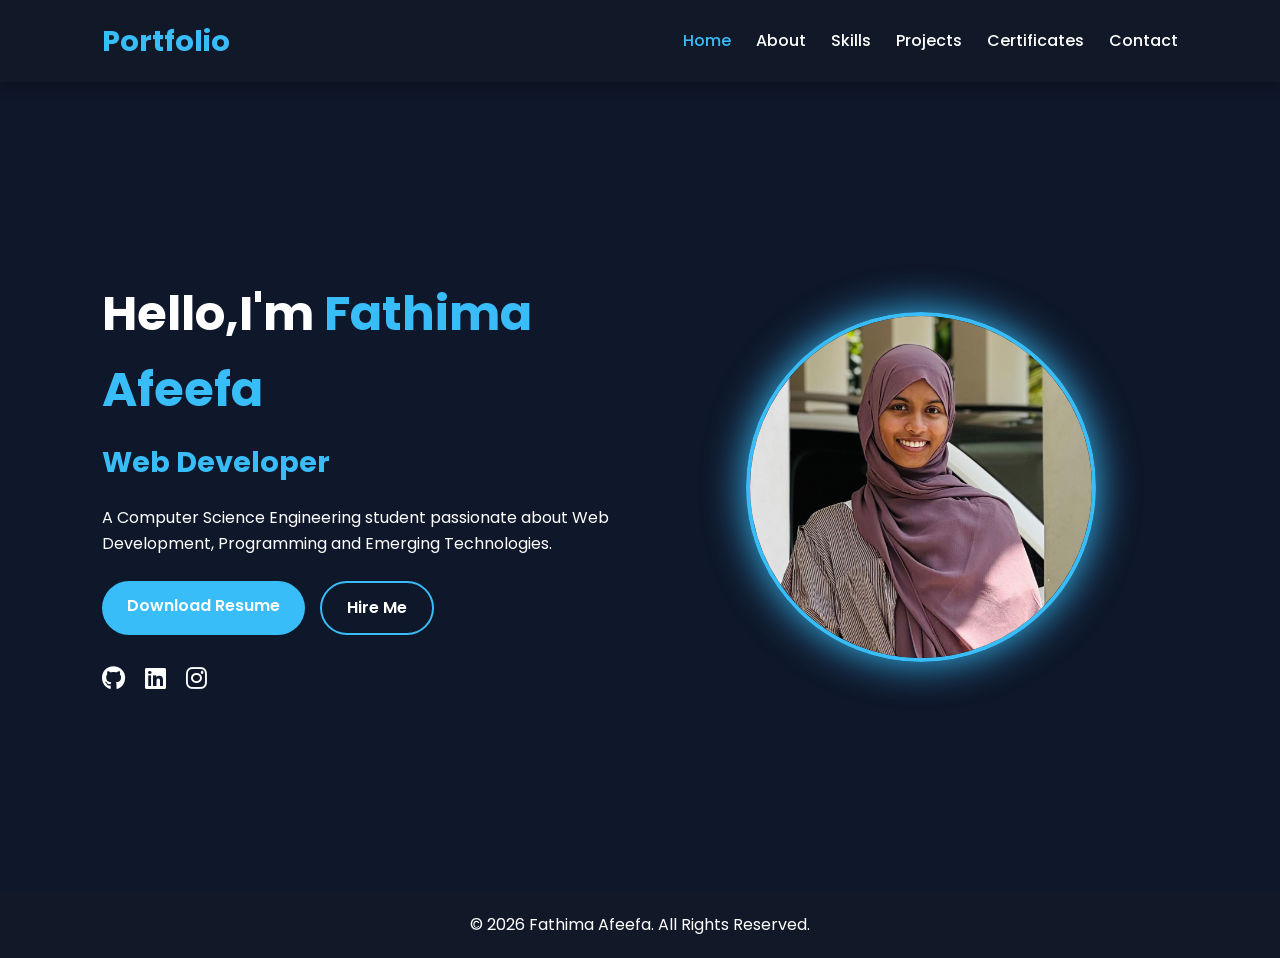
<file: index.html>
<!DOCTYPE html>
<html lang="en">
<head>
    <meta charset="UTF-8">
    <meta name="viewport" content="width=device-width, initial-scale=1.0">
    <title>Fathima Afeefa | Portfolio</title>

    <link rel="stylesheet" href="css/style.css">

    <link rel="stylesheet"
    href="https://cdnjs.cloudflare.com/ajax/libs/font-awesome/6.5.1/css/all.min.css">
</head>

<body>

<header>
    <nav>
        <div class="logo">Portfolio</div>

        <ul class="nav-links" id="nav-links">
            <li><a href="index.html" class="active">Home</a></li>
            <li><a href="about.html">About</a></li>
            <li><a href="skills.html">Skills</a></li>
            <li><a href="projects.html">Projects</a></li>
            <li><a href="certificates.html">Certificates</a></li>
            <li><a href="contact.html">Contact</a></li>
        </ul>

       <div class="menu-btn" id="menu-btn">
    <i class="fas fa-bars"></i>
</div>
    </nav>
</header>

<section class="hero">

    <div class="hero-content">

        <h1>Hello,I'm <span>Fathima Afeefa</span></h1>

        <h2><span id="typing"></span></h2>

        <p>
            A Computer Science Engineering student passionate about
            Web Development, Programming and Emerging Technologies.
        </p>

        <div class="buttons">
            <a href="#" class="btn">Download Resume</a>
            <a href="contact.html" class="btn-outline">
                Hire Me
            </a>
        </div>

        

        <div class="social-icons">
            <a href="#"><i class="fab fa-github"></i></a>
            <a href="#"><i class="fab fa-linkedin"></i></a>
            <a href="#"><i class="fab fa-instagram"></i></a>
        </div>

    </div>

    <div class="hero-image">
        <img src="assets/profile.jpeg" alt="Profile">
    </div>

</section>

<footer>
    <p>© 2026 Fathima Afeefa. All Rights Reserved.</p>
</footer>

<script src="js/script.js"></script>

</body>
</html>
</file>
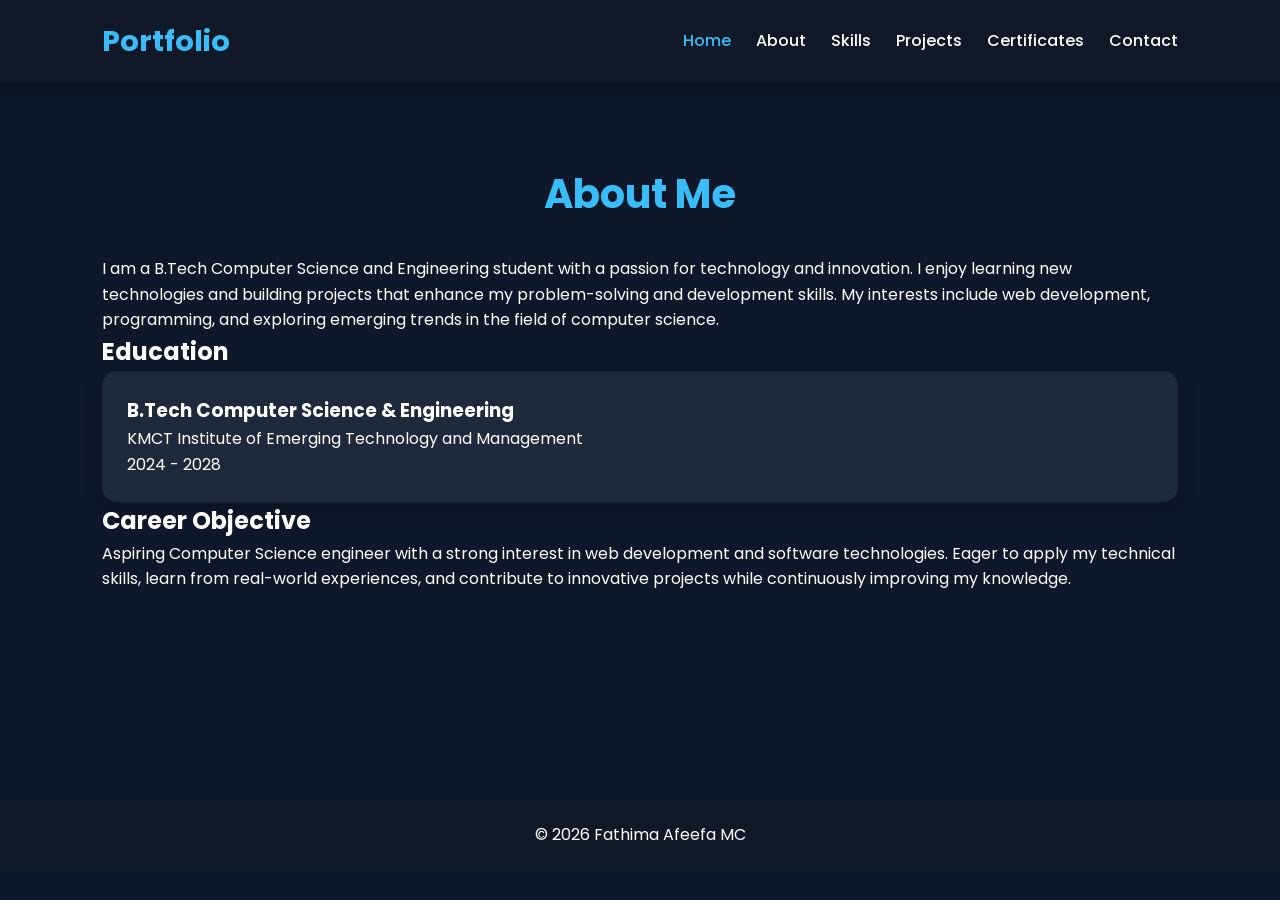
<file: about.html>
<!DOCTYPE html>
<html lang="en">
<head>
<meta charset="UTF-8">
<meta name="viewport" content="width=device-width, initial-scale=1.0">
<title>About Me</title>

<link rel="stylesheet" href="css/style.css">
</head>

<body>

<header>
    <nav>
        <div class="logo">Portfolio</div>

        <ul class="nav-links" id="nav-links">
            <li><a href="index.html" class="active">Home</a></li>
            <li><a href="about.html">About</a></li>
            <li><a href="skills.html">Skills</a></li>
            <li><a href="projects.html">Projects</a></li>
            <li><a href="certificates.html">Certificates</a></li>
            <li><a href="contact.html">Contact</a></li>
        </ul>

       <div class="menu-btn" id="menu-btn">
    <i class="fas fa-bars"></i>
</div>
    </nav>
</header>


<section class="page-section">

<h1>About Me</h1>

<p>
I am a B.Tech Computer Science and Engineering student with a passion for technology and innovation.
 I enjoy learning new technologies and building projects that enhance my problem-solving and development skills.
  My interests include web development, programming, and exploring emerging trends in the field of computer science.
</p>

<h2>Education</h2>

<div class="card">
<h3>B.Tech Computer Science & Engineering</h3>
<p>KMCT Institute of Emerging Technology and Management</p>
<p>2024 - 2028</p>
</div>

<h2>Career Objective</h2>

<p>
Aspiring Computer Science engineer with a strong interest in web development and software technologies.
 Eager to apply my technical skills, learn from real-world experiences, and contribute to innovative projects while continuously improving my knowledge.
</p>

</section>

<footer>
<p>© 2026 Fathima Afeefa MC</p>
</footer>

</body>
</html>
</file>
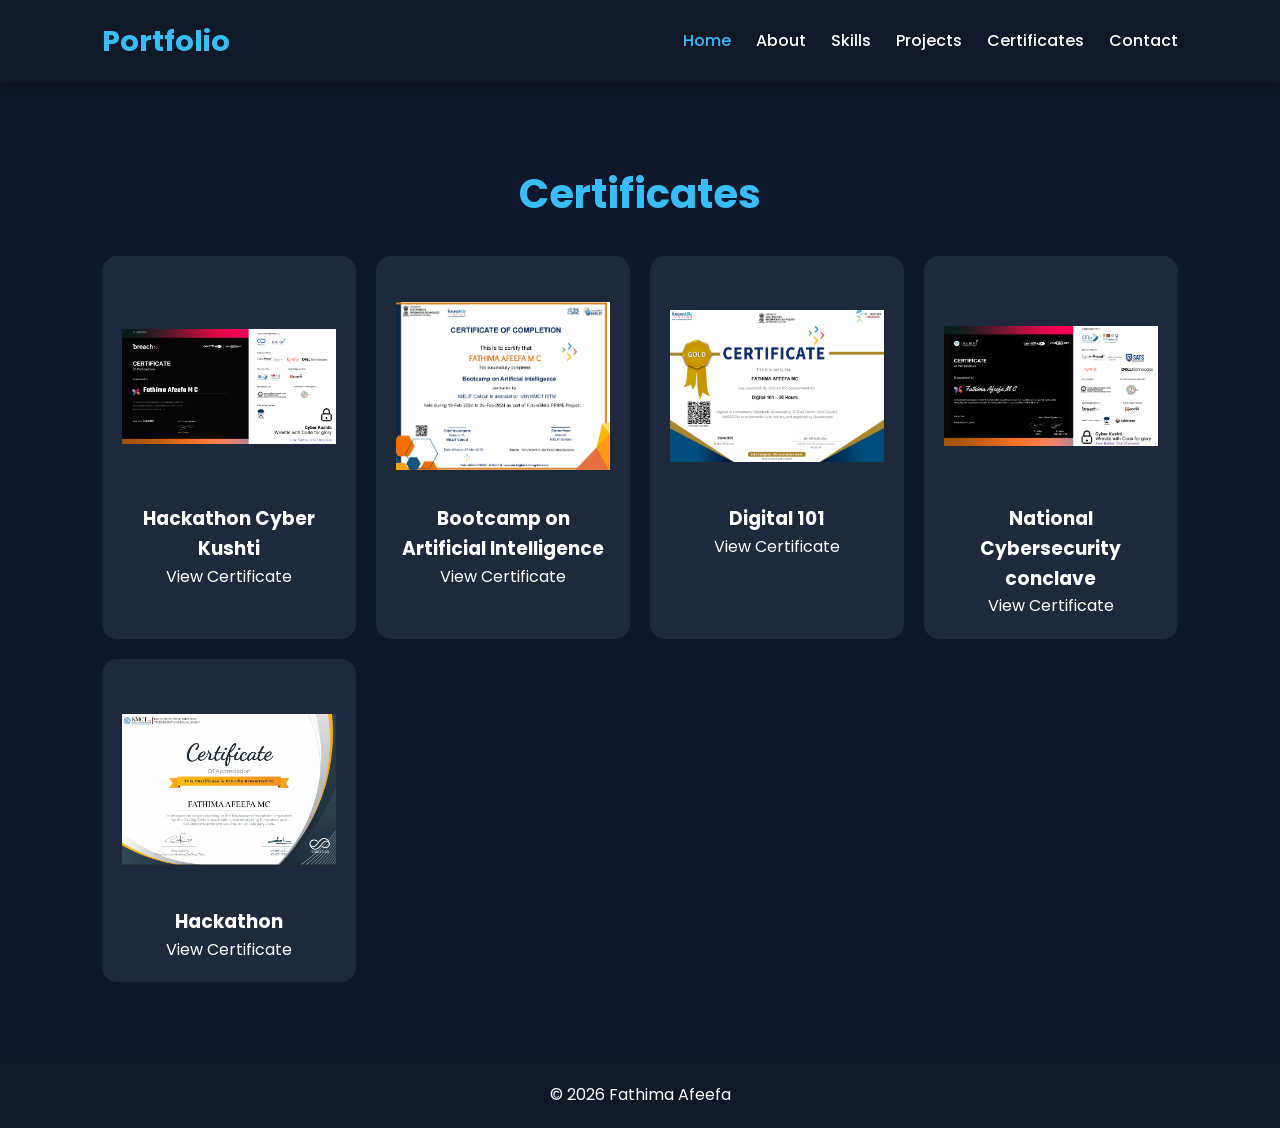
<file: certificates.html>
<!DOCTYPE html>
<html lang="en">
<head>

<meta charset="UTF-8">
<meta name="viewport" content="width=device-width, initial-scale=1.0">

<title>Certificates</title>

<link rel="stylesheet" href="css/style.css">

</head>

<body>

<header>
    <nav>
        <div class="logo">Portfolio</div>

        <ul class="nav-links" id="nav-links">
            <li><a href="index.html" class="active">Home</a></li>
            <li><a href="about.html">About</a></li>
            <li><a href="skills.html">Skills</a></li>
            <li><a href="projects.html">Projects</a></li>
            <li><a href="certificates.html">Certificates</a></li>
            <li><a href="contact.html">Contact</a></li>
        </ul>

       <div class="menu-btn" id="menu-btn">
    <i class="fas fa-bars"></i>
</div>
    </nav>
</header>


<section class="page-section">

<h1>Certificates</h1>

<div class="certificate-grid">

<div class="certificate-card">

<img src="assets/certificate_preview/conclave.jpeg"
alt="Hackathon Cyber Kushti Certificate">

<h3>Hackathon Cyber Kushti </h3>

<a href="certificates/bootcamp.pdf"
target="_blank">
View Certificate
</a>
</div>


<div class="certificate-card">

<img src="assets/certificate_preview/bootcamp.jpeg"
alt="Bootcamp on Artificial Intelligence Certificate">

<h3>Bootcamp on Artificial Intelligence</h3>

<a href="certificates/bootcamp.pdf"
target="_blank">
View Certificate
</a>
</div>

<div class="certificate-card">

<img src="assets/certificate_preview/digital101.jpeg"
alt="Digital 101 Certificate">

<h3>Digital 101</h3>

<a href="certificates/futureskills digital 101.pdf"
target="_blank">
View Certificate
</a>
</div>

<div class="certificate-card">

<img src="assets/certificate_preview/conclave2.png"
alt="National Cybersecurity conclave Certificate">

<h3>National Cybersecurity conclave</h3>

<a href="certificates/conclave2.pdf"
target="_blank">
View Certificate
</a>
</div>

<div class="certificate-card">

<img src="assets/certificate_preview/novazorum.jpeg"
alt="Hackathon Certificate">

<h3>Hackathon</h3>

<a href="certificates/novazorum.pdf"
target="_blank">
View Certificate
</a>
</div>


</section>

<footer>
<p>© 2026 Fathima Afeefa</p>
</footer>

</body>
</html>
</file>
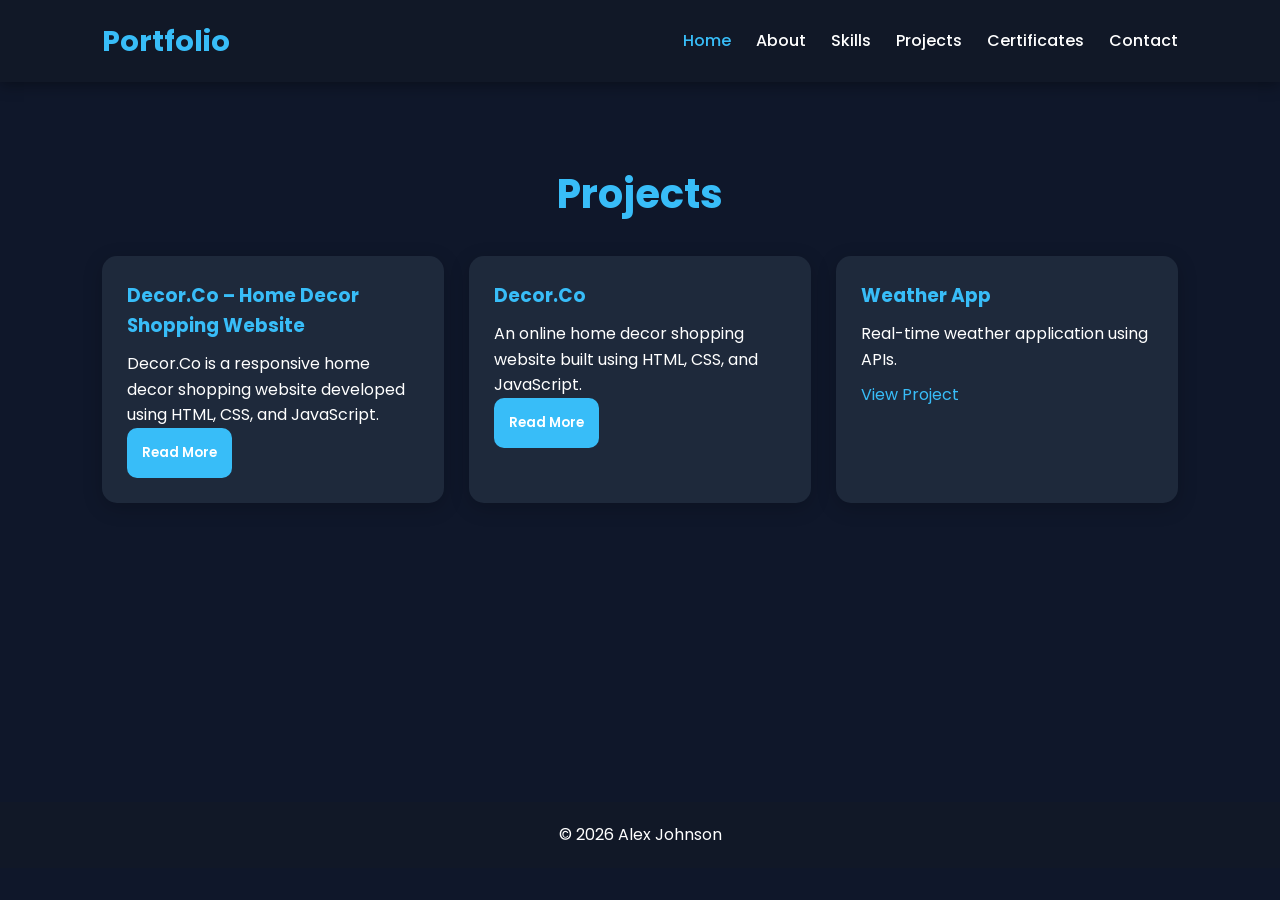
<file: projects.html>
<!DOCTYPE html>
<html lang="en">
<head>

<meta charset="UTF-8">
<meta name="viewport" content="width=device-width, initial-scale=1.0">

<title>Projects</title>

<link rel="stylesheet" href="css/style.css">

</head>

<body>
<header>
    <nav>
        <div class="logo">Portfolio</div>

        <ul class="nav-links" id="nav-links">
            <li><a href="index.html" class="active">Home</a></li>
            <li><a href="about.html">About</a></li>
            <li><a href="skills.html">Skills</a></li>
            <li><a href="projects.html">Projects</a></li>
            <li><a href="certificates.html">Certificates</a></li>
            <li><a href="contact.html">Contact</a></li>
        </ul>

       <div class="menu-btn" id="menu-btn">
    <i class="fas fa-bars"></i>
</div>
    </nav>
</header>


<section class="page-section">

<h1>Projects</h1>

<div class="project-container">

<div class="project-card">
<h3>Decor.Co – Home Decor Shopping Website</h3>

<p>
Decor.Co is a responsive home decor shopping website developed using HTML, CSS, and JavaScript.
</p>
<div class="more-details" id="decor-details">
<p>Decor.Co – Home Decor Shopping Website

Project Description

Decor.Co is a responsive home decor shopping website developed using HTML, CSS, and JavaScript.
 The website showcases a variety of home decor products and provides users with an attractive and easy-to-navigate interface for exploring decorative items.
  It includes multiple pages such as Home, About, Shop Now, and Contact, allowing visitors to learn about products, browse collections, and get in touch easily.</p>

<p>Tools & Technologies Used</p>
<UL>
    <LI>HTML5</LI>
    <LI>CSS3</LI>
    <LI>JavaScript</LI>
    <LI>Visual Studio Code</LI>
</UL>
<p>Key Features</p>
<ul>
    <li>Responsive and user-friendly design</li>
    <li>Home page with featured home decor items</li>
    <li>Shop Now page displaying product collections</li>
    <li>About page providing website and business information</li>
    <li>Contact page for customer inquiries</li>
    <li>Smooth navigation between pages</li>
    <li>Interactive "Shop Now" button</li>
    <li></li>"Go to Top" button for improved user experience</li>
    <li>Product cards with images and details</li>
    <li>Clean and modern UI design</li>
</ul>
<p>Skills Demonstrated</p>
<ul>
    <li>Front-End Web Development</li>
    <li>Responsive Web Design</li>
    <li>HTML Page Structuring</li>
    <li>CSS Styling and Layout Design</li>
    <li>JavaScript Interactivity</li>
    <li>User Interface (UI) Design</li>
</ul>
<p>Website Navigation Implementation</p>
<p>Project Outcome</p>

<p></p>Developed a fully functional multi-page home decor website that demonstrates fundamental front-end development skills, responsive design principles, and user-friendly navigation features.</p>
</div>

<button onclick="toggleDetails('decor-details', this)">Read More</button>
</div>

<div class="project-card">

    <h3>Decor.Co</h3>

    <p>
        An online home decor shopping website built using HTML, CSS, and JavaScript.
    </p>

    <div class="more-details" id="decor-details">
        <p>
            Features:
        </p>

        <ul>
            <li>Responsive Design</li>
            <li>Product Showcase</li>
            <li>Go to Top Button</li>
            <li>Interactive Navigation</li>
            <li>Modern User Interface</li>
        </ul>

        <p>
            Technologies Used: HTML, CSS, JavaScript
        </p>
    </div>
    <button onclick="toggleDetails('decor-details', this)">
        Read More
    </button>

</div>

<div class="project-card">
<h3>Weather App</h3>

<p>
Real-time weather application using APIs.
</p>

<a href="#">View Project</a>
</div>

</div>

</section>

<script src="js/script.js"></script>
<footer>
<p>© 2026 Alex Johnson</p>
</footer>

</body>
</html>
</file>
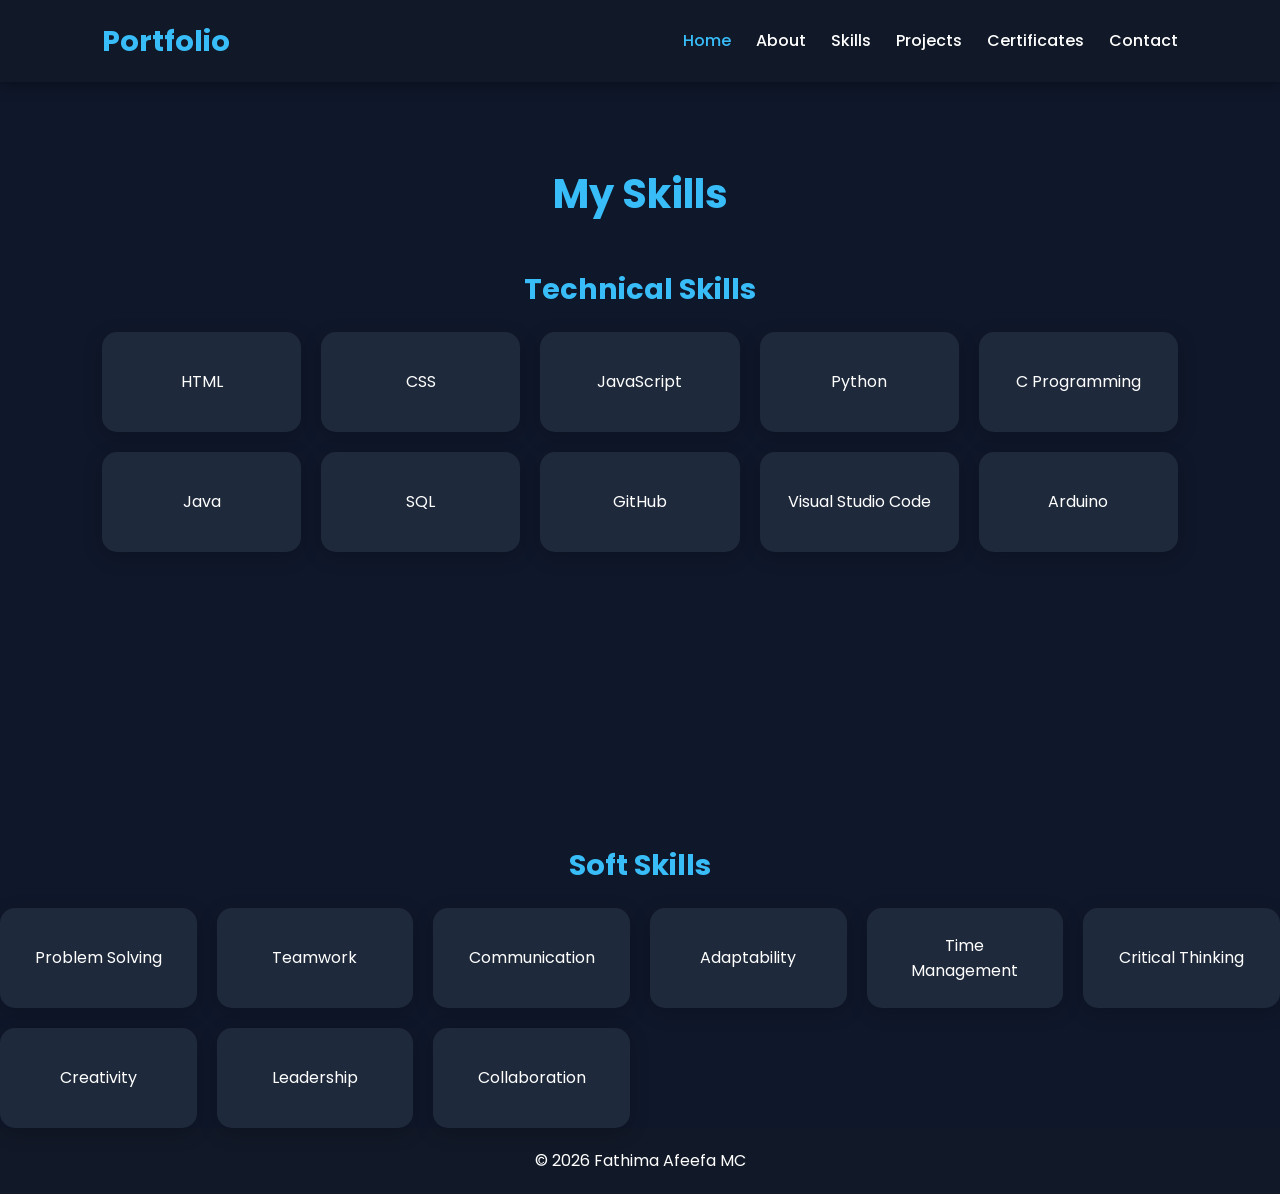
<file: skills.html>
<!DOCTYPE html>
<html lang="en">
<head>
<meta charset="UTF-8">
<meta name="viewport" content="width=device-width, initial-scale=1.0">

<title>Skills</title>

<link rel="stylesheet" href="css/style.css">
</head>

<body>

<header>
    <nav>
        <div class="logo">Portfolio</div>

        <ul class="nav-links" id="nav-links">
            <li><a href="index.html" class="active">Home</a></li>
            <li><a href="about.html">About</a></li>
            <li><a href="skills.html">Skills</a></li>
            <li><a href="projects.html">Projects</a></li>
            <li><a href="certificates.html">Certificates</a></li>
            <li><a href="contact.html">Contact</a></li>
        </ul>

       <div class="menu-btn" id="menu-btn">
    <i class="fas fa-bars"></i>
</div>
    </nav>
</header>


<section class="page-section">

<h1>My Skills</h1>
<h2 class="skill-heading">
    Technical Skills
</h2>

<div class="skills-grid">

<div class="skill-card">HTML</div>
<div class="skill-card">CSS</div>
<div class="skill-card">JavaScript</div>
<div class="skill-card">Python</div>
<div class="skill-card">C Programming</div>
<div class="skill-card">Java</div>
<div class="skill-card">SQL</div>
<div class="skill-card">GitHub</div>
<div class="skill-card">Visual Studio Code</div>
<div class="skill-card">Arduino</div>
</div>
</section>


<h2 class="skill-heading">
    Soft Skills
</h2>
<div class="skills-grid">
    
<div class="skill-card">Problem Solving</div>
<div class="skill-card">Teamwork</div>
<div class="skill-card">Communication</div>
<div class="skill-card">Adaptability</div>
<div class="skill-card">Time Management</div>
<div class="skill-card">Critical Thinking</div>
<div class="skill-card">Creativity</div>
<div class="skill-card">Leadership</div>
<div class="skill-card">Collaboration</div>
</div>

</section>

<footer>
<p>© 2026 Fathima Afeefa MC</p>
</footer>

</body>
</html>
</file>
<file: css/style.css>
/* Google Font */
@import url('https://fonts.googleapis.com/css2?family=Poppins:wght@300;400;500;600;700&display=swap');

*{
margin:0;
padding:0;
box-sizing:border-box;
font-family:'Poppins',sans-serif;
scroll-behavior:smooth;
}

body{
background:#0f172a;
color:white;
line-height:1.6;
}

a{
text-decoration:none;
color:white;
}

ul{
list-style:none;
}

/* Navbar */

header{
position:sticky;
top:0;
z-index:1000;
background:#111827;
box-shadow:0 2px 15px rgba(0,0,0,0.4);
}

nav{
display:flex;
justify-content:space-between;
align-items:center;
padding:18px 8%;
}

.logo{
font-size:1.8rem;
font-weight:700;
color:#38bdf8;
}

.nav-links{
display:flex;
gap:25px;
}

.nav-links a{
transition:0.3s;
font-weight:500;
}

.nav-links a:hover,
.nav-links a.active{
color:#38bdf8;
}

.menu-btn{
display:none;
font-size:24px;
cursor:pointer;
}

/* Hero */

.hero{
min-height:90vh;
display:flex;
justify-content:space-between;
align-items:center;
padding:50px 8%;
gap:50px;
}

.hero-content{
flex:1;
}

.hero-content h1{
font-size:3rem;
margin-bottom:10px;
}

.hero-content h2{
font-size:1.8rem;
color:#38bdf8;
margin-bottom:20px;
}

.hero-content span{
color:#38bdf8;
}

.hero-content p{
max-width:600px;
margin-bottom:25px;
}

.hero-image{
flex:1;
display:flex;
justify-content:center;
}

.hero-image img{
width:350px;
height:350px;
object-fit:cover;
border-radius:50%;
border:4px solid #38bdf8;
box-shadow:0 0 40px #38bdf8;
transition:0.5s;
}

.hero-image img:hover{
transform:scale(1.05);
}

/* Buttons */

.buttons{
display:flex;
gap:15px;
margin-bottom:25px;
}

.btn,
.btn-outline{
padding:12px 25px;
border-radius:30px;
font-weight:600;
transition:0.3s;
}

.btn{
background:#38bdf8;
}

.btn:hover{
transform:translateY(-4px);
}

.btn-outline{
border:2px solid #38bdf8;
}

.btn-outline:hover{
background:#38bdf8;
}

/* Social Icons */

.social-icons{
display:flex;
gap:20px;
font-size:1.5rem;
}

.social-icons a{
transition:0.3s;
}

.social-icons a:hover{
color:#38bdf8;
transform:translateY(-5px);
}

/* General Sections */

.page-section{
padding:80px 8%;
min-height:80vh;
}

.page-section h1{
font-size:2.5rem;
margin-bottom:30px;
text-align:center;
color:#38bdf8;
}

/* Cards */

.card,
.project-card,
.skill-card{
background:#1e293b;
padding:25px;
border-radius:15px;
transition:0.4s;
box-shadow:0 5px 20px rgba(0,0,0,0.2);
}

.card:hover,
.project-card:hover,
.skill-card:hover{
transform:translateY(-8px);
}

/* Skills */

.skills-grid{
    display:grid;
    grid-template-columns:repeat(auto-fit, minmax(180px, 1fr));
    gap:20px;
    justify-items:center;
    align-items:center;
}

.skill-heading{
    color:#38bdf8;
    margin-top:40px;
    margin-bottom:20px;
    text-align:center;
    font-size:1.8rem;
}
.skill-card{
    width:100%;
    max-width:200px;
    height:100px;
    display:flex;
    justify-content:center;
    align-items:center;
    text-align:center;

    background:#1e293b;
    border-radius:15px;
}

/* Projects */

.project-container{
display:grid;
grid-template-columns:repeat(auto-fit,minmax(280px,1fr));
gap:25px;
}

.project-card h3{
margin-bottom:10px;
color:#38bdf8;
}

.project-card a{
display:inline-block;
margin-top:10px;
color:#38bdf8;
}

.more-details{
    display:none;
    margin-top:15px;
}

.more-details.show{
    display:block;
}

/* Certificates */

.certificate-grid{
display:grid;
grid-template-columns:repeat(auto-fit,minmax(250px,1fr));
gap:20px;
}

.certificate-card{
    background:#1e293b;
    border-radius:15px;
    overflow:hidden;
    padding:15px;
    text-align:center;
}

.certificate-card img{
    width:100%;
    height:220px;
    object-fit:cover;
    border-radius:10px;
}

.certificate-card{
    background:#1e293b;
    padding:20px;
    border-radius:15px;
    overflow:hidden;
    transition:0.3s ease;
}

.certificate-card img{
    width:100%;
    height:220px;
    object-fit:contain;
    transition:0.4s ease;
}

.certificate-card:hover{
    transform:translateY(-8px);
    box-shadow:0 10px 25px rgba(56,189,248,0.3);
}

.certificate-card:hover img{
    transform:scale(1.05);
}

/* Contact */

form{
max-width:700px;
margin:auto;
display:flex;
flex-direction:column;
gap:15px;
}

input,
textarea{
padding:15px;
border:none;
border-radius:10px;
background:#1e293b;
color:white;
outline:none;
}

button{
padding:15px;
border:none;
border-radius:10px;
background:#38bdf8;
color:white;
cursor:pointer;
font-weight:600;
}

.contact-info{
margin-top:40px;
text-align:center;
}

.contact-info h3{
color:#38bdf8;
margin-top:20px;
}

/* Footer */

footer{
background:#111827;
padding:20px;
text-align:center;
}
/*profile circle*/
.profile-circle {
    width: 320px;
    height: 320px;
    border-radius: 50%;
    border: 4px solid #3cc3ff;
    box-shadow: 0 0 25px #3cc3ff;
    overflow: hidden;   /* IMPORTANT */
    display: flex;
    justify-content: center;
    align-items: center;
}

/* Responsive */

@media(max-width:768px){

.hero{
flex-direction:column-reverse;
text-align:center;
}

.hero-content h1{
font-size:2.3rem;
}

.hero-image img{
width:250px;
height:250px;
}

.nav-links{
display:none;
}

.buttons{
justify-content:center;
}

.social-icons{
justify-content:center;
}
}
</file>
